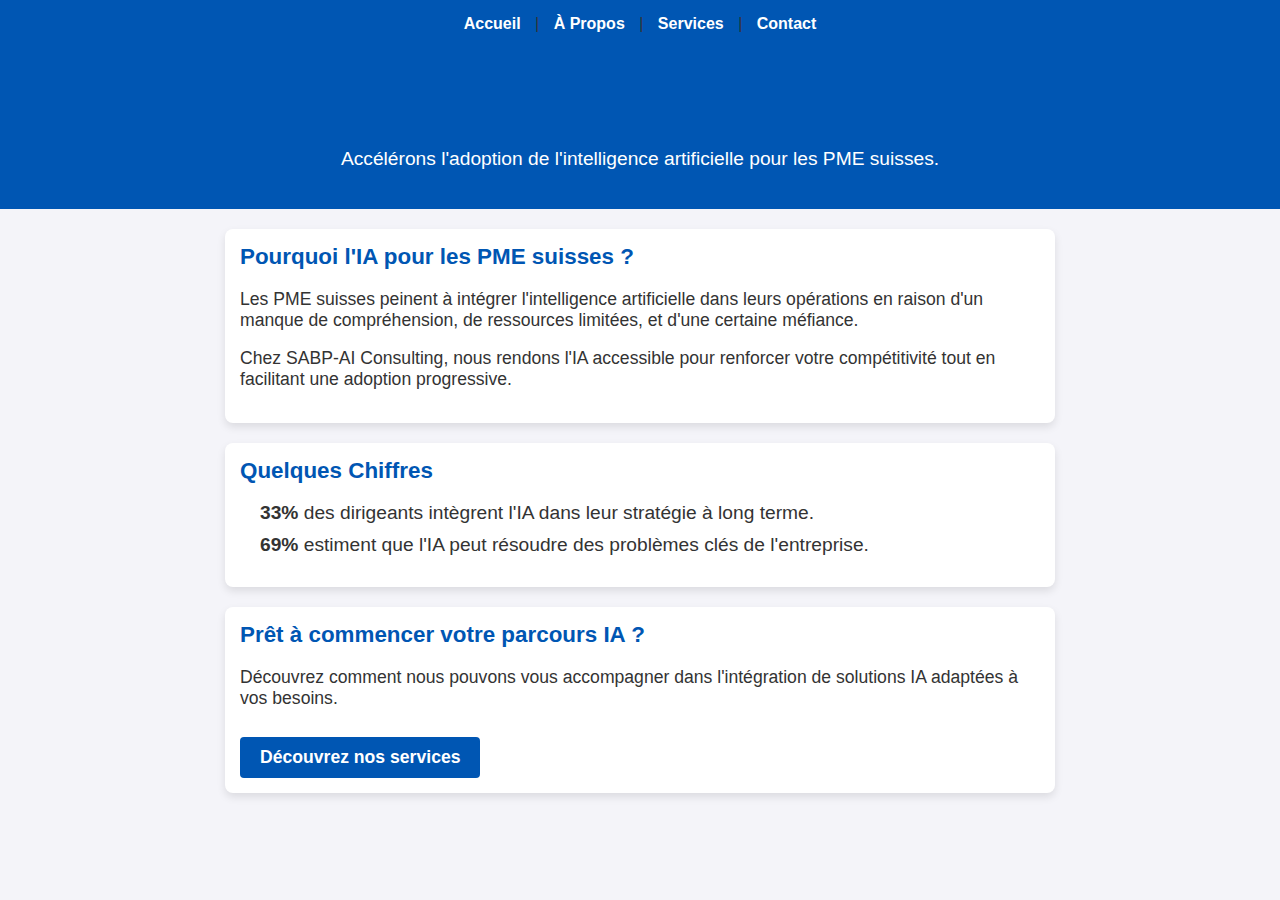
<file: index.html>
<!DOCTYPE html>
<html lang="fr">
<head>
    <meta charset="UTF-8">
    <meta name="viewport" content="width=device-width, initial-scale=1.0">
    <title>Accueil - SABP-AI Consulting</title>
    <link rel="stylesheet" href="css/style.css">
</head>
<body>
    <nav>
        <a href="index.html">Accueil</a> |
        <a href="about.html">À Propos</a> |
        <a href="services.html">Services</a> |
        <a href="contact.html">Contact</a>
    </nav>

    <header>
        <h1>Bienvenue chez SABP-AI Consulting</h1>
        <p>Accélérons l'adoption de l'intelligence artificielle pour les PME suisses.</p>
    </header>

    <section id="intro">
        <h2>Pourquoi l'IA pour les PME suisses ?</h2>
        <p>Les PME suisses peinent à intégrer l'intelligence artificielle dans leurs opérations en raison d'un manque de compréhension, de ressources limitées, et d'une certaine méfiance.</p>
        <p>Chez SABP-AI Consulting, nous rendons l'IA accessible pour renforcer votre compétitivité tout en facilitant une adoption progressive.</p>
    </section>

    <section id="statistics">
        <h2>Quelques Chiffres</h2>
        <ul>
            <li><strong>33%</strong> des dirigeants intègrent l'IA dans leur stratégie à long terme.</li>
            <li><strong>69%</strong> estiment que l'IA peut résoudre des problèmes clés de l'entreprise.</li>
        </ul>
    </section>

    <section id="cta">
        <h2>Prêt à commencer votre parcours IA ?</h2>
        <p>Découvrez comment nous pouvons vous accompagner dans l'intégration de solutions IA adaptées à vos besoins.</p>
        <a href="services.html" class="cta-button">Découvrez nos services</a>
    </section>
</body>
</html>
</file>
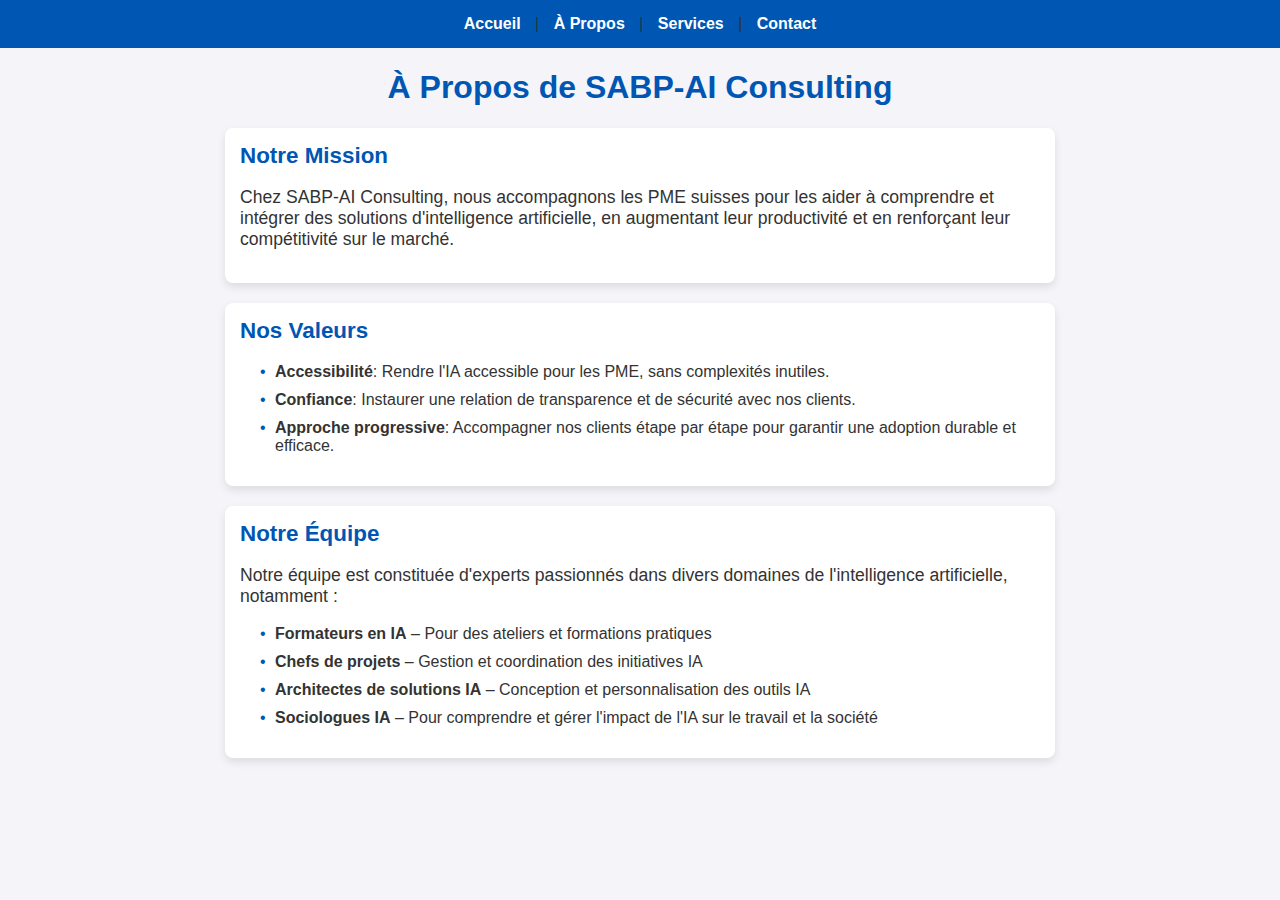
<file: about.html>
<!DOCTYPE html>
<html lang="fr">
<head>
    <meta charset="UTF-8">
    <meta name="viewport" content="width=device-width, initial-scale=1.0">
    <title>À Propos - SABP-AI Consulting</title>
    <link rel="stylesheet" href="css/style.css">
</head>
<body>
    <nav>
        <a href="index.html">Accueil</a> |
        <a href="about.html">À Propos</a> |
        <a href="services.html">Services</a> |
        <a href="contact.html">Contact</a>
    </nav>

    <h1>À Propos de SABP-AI Consulting</h1>

    <section id="mission">
        <h2>Notre Mission</h2>
        <p>Chez SABP-AI Consulting, nous accompagnons les PME suisses pour les aider à comprendre et intégrer des solutions d'intelligence artificielle, en augmentant leur productivité et en renforçant leur compétitivité sur le marché.</p>
    </section>

    <section id="values">
        <h2>Nos Valeurs</h2>
        <ul>
            <li><strong>Accessibilité</strong>: Rendre l'IA accessible pour les PME, sans complexités inutiles.</li>
            <li><strong>Confiance</strong>: Instaurer une relation de transparence et de sécurité avec nos clients.</li>
            <li><strong>Approche progressive</strong>: Accompagner nos clients étape par étape pour garantir une adoption durable et efficace.</li>
        </ul>
    </section>

    <section id="team">
        <h2>Notre Équipe</h2>
        <p>Notre équipe est constituée d'experts passionnés dans divers domaines de l'intelligence artificielle, notamment :</p>
        <ul>
            <li><strong>Formateurs en IA</strong> – Pour des ateliers et formations pratiques</li>
            <li><strong>Chefs de projets</strong> – Gestion et coordination des initiatives IA</li>
            <li><strong>Architectes de solutions IA</strong> – Conception et personnalisation des outils IA</li>
            <li><strong>Sociologues IA</strong> – Pour comprendre et gérer l'impact de l'IA sur le travail et la société</li>
        </ul>
    </section>
</body>
</html>
</file>
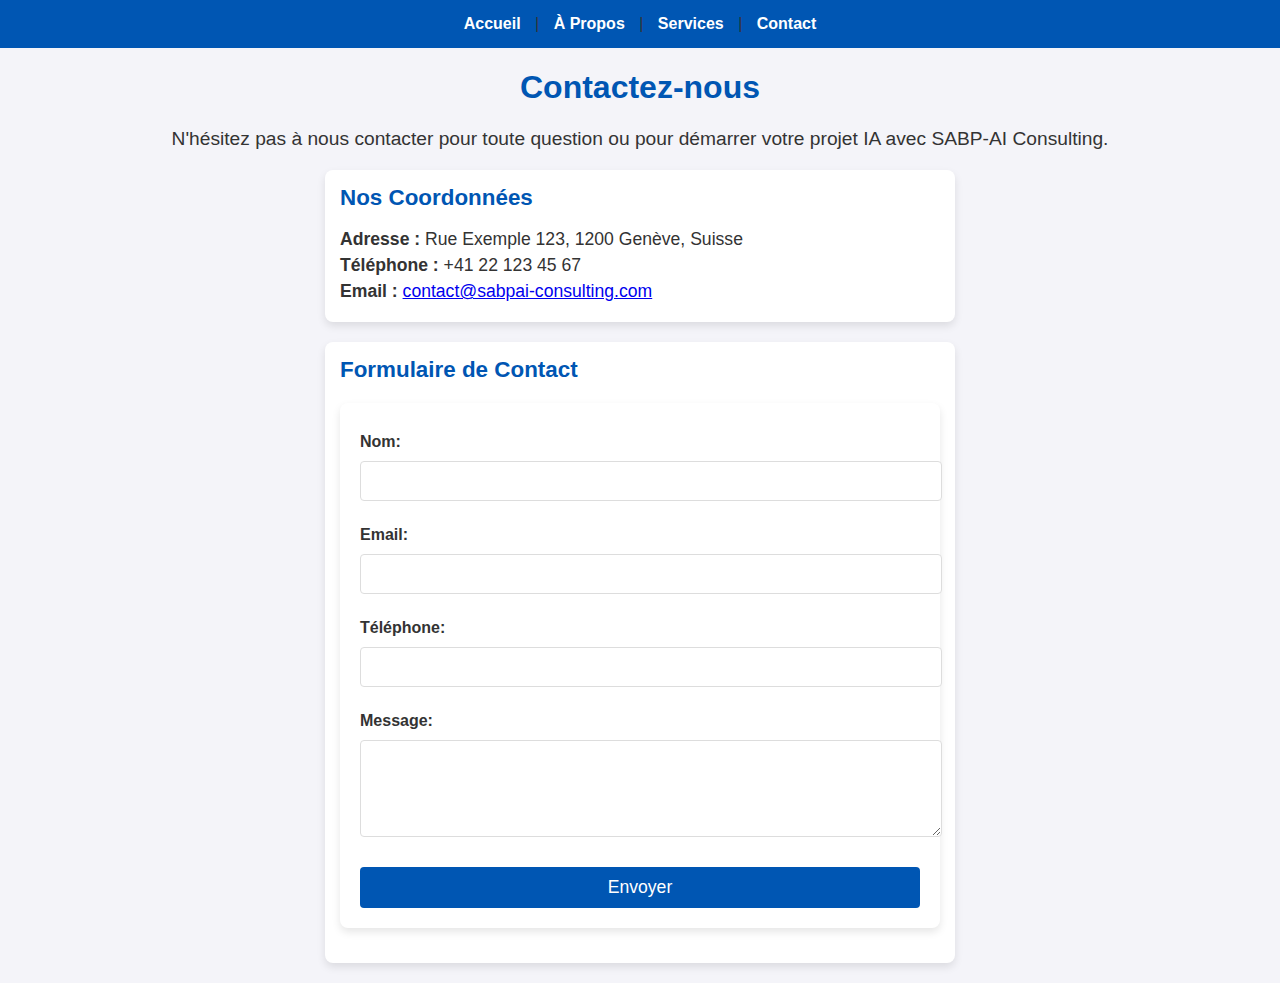
<file: contact.html>
<!DOCTYPE html>
<html lang="fr">
<head>
    <meta charset="UTF-8">
    <meta name="viewport" content="width=device-width, initial-scale=1.0">
    <title>Contact - SABP-AI Consulting</title>
    <link rel="stylesheet" href="css/style.css">
</head>
<body>
    <nav>
        <a href="index.html">Accueil</a> |
        <a href="about.html">À Propos</a> |
        <a href="services.html">Services</a> |
        <a href="contact.html">Contact</a>
    </nav>

    <h1>Contactez-nous</h1>
    <p>N'hésitez pas à nous contacter pour toute question ou pour démarrer votre projet IA avec SABP-AI Consulting.</p>

    <section id="contact-info">
        <h2>Nos Coordonnées</h2>
        <p><strong>Adresse :</strong> Rue Exemple 123, 1200 Genève, Suisse</p>
        <p><strong>Téléphone :</strong> +41 22 123 45 67</p>
        <p><strong>Email :</strong> <a href="mailto:contact@sabpai-consulting.com">contact@sabpai-consulting.com</a></p>
    </section>

    <section id="contact-form">
        <h2>Formulaire de Contact</h2>
        <form action="#" method="post">
            <label for="name">Nom:</label>
            <input type="text" id="name" name="name" required>

            <label for="email">Email:</label>
            <input type="email" id="email" name="email" required>

            <label for="phone">Téléphone:</label>
            <input type="tel" id="phone" name="phone">

            <label for="message">Message:</label>
            <textarea id="message" name="message" rows="5" required></textarea>

            <button type="submit">Envoyer</button>
        </form>
    </section>
</body>
</html>
</file>
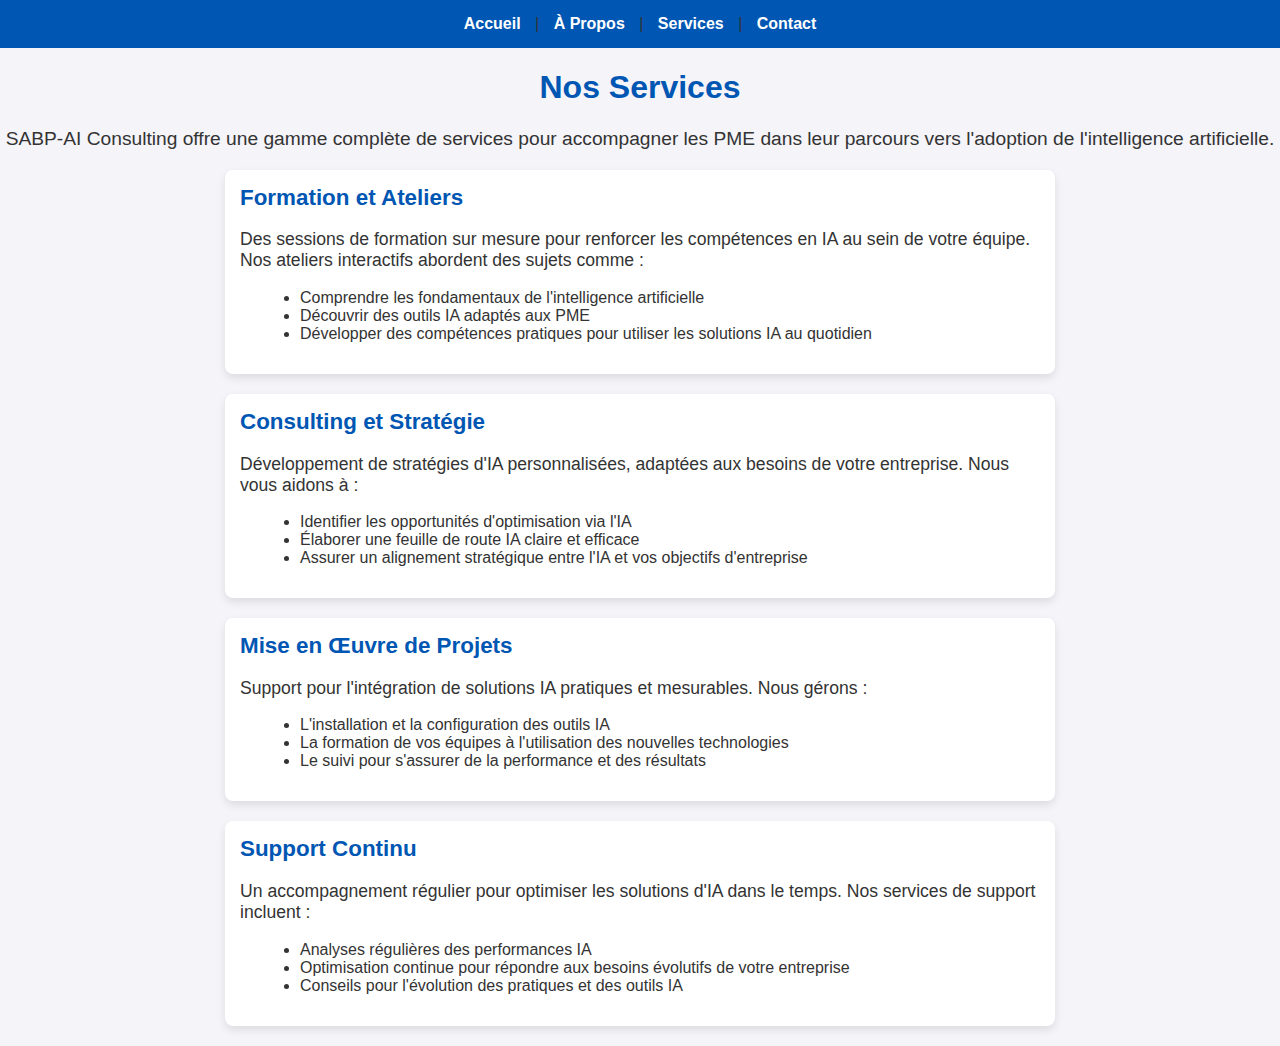
<file: services.html>
<!DOCTYPE html>
<html lang="fr">
<head>
    <meta charset="UTF-8">
    <meta name="viewport" content="width=device-width, initial-scale=1.0">
    <title>Services - SABP-AI Consulting</title>
    <link rel="stylesheet" href="css/style.css">
</head>
<body>
    <nav>
        <a href="index.html">Accueil</a> |
        <a href="about.html">À Propos</a> |
        <a href="services.html">Services</a> |
        <a href="contact.html">Contact</a>
    </nav>

    <h1>Nos Services</h1>
    <p>SABP-AI Consulting offre une gamme complète de services pour accompagner les PME dans leur parcours vers l'adoption de l'intelligence artificielle.</p>

    <section id="training">
        <h2>Formation et Ateliers</h2>
        <p>Des sessions de formation sur mesure pour renforcer les compétences en IA au sein de votre équipe. Nos ateliers interactifs abordent des sujets comme :</p>
        <ul>
            <li>Comprendre les fondamentaux de l'intelligence artificielle</li>
            <li>Découvrir des outils IA adaptés aux PME</li>
            <li>Développer des compétences pratiques pour utiliser les solutions IA au quotidien</li>
        </ul>
    </section>

    <section id="consulting">
        <h2>Consulting et Stratégie</h2>
        <p>Développement de stratégies d'IA personnalisées, adaptées aux besoins de votre entreprise. Nous vous aidons à :</p>
        <ul>
            <li>Identifier les opportunités d'optimisation via l'IA</li>
            <li>Élaborer une feuille de route IA claire et efficace</li>
            <li>Assurer un alignement stratégique entre l'IA et vos objectifs d'entreprise</li>
        </ul>
    </section>

    <section id="implementation">
        <h2>Mise en Œuvre de Projets</h2>
        <p>Support pour l'intégration de solutions IA pratiques et mesurables. Nous gérons :</p>
        <ul>
            <li>L'installation et la configuration des outils IA</li>
            <li>La formation de vos équipes à l'utilisation des nouvelles technologies</li>
            <li>Le suivi pour s'assurer de la performance et des résultats</li>
        </ul>
    </section>

    <section id="support">
        <h2>Support Continu</h2>
        <p>Un accompagnement régulier pour optimiser les solutions d'IA dans le temps. Nos services de support incluent :</p>
        <ul>
            <li>Analyses régulières des performances IA</li>
            <li>Optimisation continue pour répondre aux besoins évolutifs de votre entreprise</li>
            <li>Conseils pour l'évolution des pratiques et des outils IA</li>
        </ul>
    </section>
</body>
</html>
</file>
<file: css/style.css>
body {
    font-family: Arial, sans-serif;
    margin: 0;
    padding: 0;
    text-align: center;
    background-color: #f4f4f9;
    color: #333;
}

h1 {
    color: #0056b3;
}

p {
    font-size: 1.2em;
    margin-top: 10px;
}
nav {
    background-color: #0056b3;
    padding: 15px;
}

nav a {
    color: #ffffff;
    text-decoration: none;
    margin: 0 10px;
    font-weight: bold;
}

nav a:hover {
    text-decoration: underline;
}
section {
    margin: 20px auto;
    padding: 10px;
    max-width: 800px;
    text-align: left;
    background-color: #ffffff;
    border-radius: 8px;
    box-shadow: 0 4px 8px rgba(0, 0, 0, 0.1);
}

h2 {
    color: #0056b3;
    margin-top: 0;
}

ul {
    list-style-type: disc;
    margin-left: 20px;
}
section h2 {
    font-size: 1.4em;
    color: #0056b3;
}

section p {
    font-size: 1.1em;
    margin-top: 5px;
}
form {
    max-width: 600px;
    margin: 20px auto;
    padding: 20px;
    background-color: #ffffff;
    border-radius: 8px;
    box-shadow: 0 4px 8px rgba(0, 0, 0, 0.1);
    text-align: left;
}

form label {
    display: block;
    margin: 10px 0 5px;
    font-weight: bold;
}

form input, form textarea {
    width: 100%;
    padding: 10px;
    border: 1px solid #ddd;
    border-radius: 4px;
    font-size: 1em;
    margin-bottom: 15px;
}

form button {
    display: inline-block;
    background-color: #0056b3;
    color: #ffffff;
    padding: 10px 20px;
    border: none;
    border-radius: 4px;
    cursor: pointer;
    font-size: 1em;
}

form button:hover {
    background-color: #004494;
}
header {
    background-color: #0056b3;
    color: #ffffff;
    padding: 20px;
    text-align: center;
}

#intro, #statistics, #cta {
    max-width: 800px;
    margin: 20px auto;
    padding: 15px;
    background-color: #ffffff;
    border-radius: 8px;
    box-shadow: 0 4px 8px rgba(0, 0, 0, 0.1);
}

#statistics ul {
    list-style-type: none;
    padding: 0;
}

#statistics li {
    font-size: 1.2em;
    margin: 10px 0;
    color: #333;
}

.cta-button {
    display: inline-block;
    background-color: #0056b3;
    color: #ffffff;
    padding: 10px 20px;
    border-radius: 4px;
    text-decoration: none;
    font-weight: bold;
    font-size: 1.1em;
    margin-top: 10px;
}

.cta-button:hover {
    background-color: #004494;
}
#mission, #values, #team {
    max-width: 800px;
    margin: 20px auto;
    padding: 15px;
    background-color: #ffffff;
    border-radius: 8px;
    box-shadow: 0 4px 8px rgba(0, 0, 0, 0.1);
}

#values ul, #team ul {
    list-style-type: none;
    padding-left: 0;
}

#values li, #team li {
    margin-bottom: 10px;
    padding-left: 15px;
    position: relative;
}

#values li::before, #team li::before {
    content: "•";
    color: #0056b3;
    position: absolute;
    left: 0;
}
#training, #consulting, #implementation, #support {
    max-width: 800px;
    margin: 20px auto;
    padding: 15px;
    background-color: #ffffff;
    border-radius: 8px;
    box-shadow: 0 4px 8px rgba(0, 0, 0, 0.1);
}

#training ul, #consulting ul, #implementation ul, #support ul {
    list-style-type: disc;
    margin-left: 20px;
}
#contact-info, #contact-form {
    max-width: 600px;
    margin: 20px auto;
    padding: 15px;
    background-color: #ffffff;
    border-radius: 8px;
    box-shadow: 0 4px 8px rgba(0, 0, 0, 0.1);
    text-align: left;
}

#contact-info p {
    font-size: 1.1em;
    margin: 5px 0;
}

#contact-form form {
    display: flex;
    flex-direction: column;
}

#contact-form label {
    margin-top: 10px;
    font-weight: bold;
}

#contact-form input, #contact-form textarea {
    margin-top: 5px;
    padding: 10px;
    font-size: 1em;
    border: 1px solid #ddd;
    border-radius: 4px;
}

#contact-form button {
    margin-top: 15px;
    background-color: #0056b3;
    color: #ffffff;
    padding: 10px;
    font-size: 1.1em;
    border: none;
    border-radius: 4px;
    cursor: pointer;
}

#contact-form button:hover {
    background-color: #004494;
}
</file>
